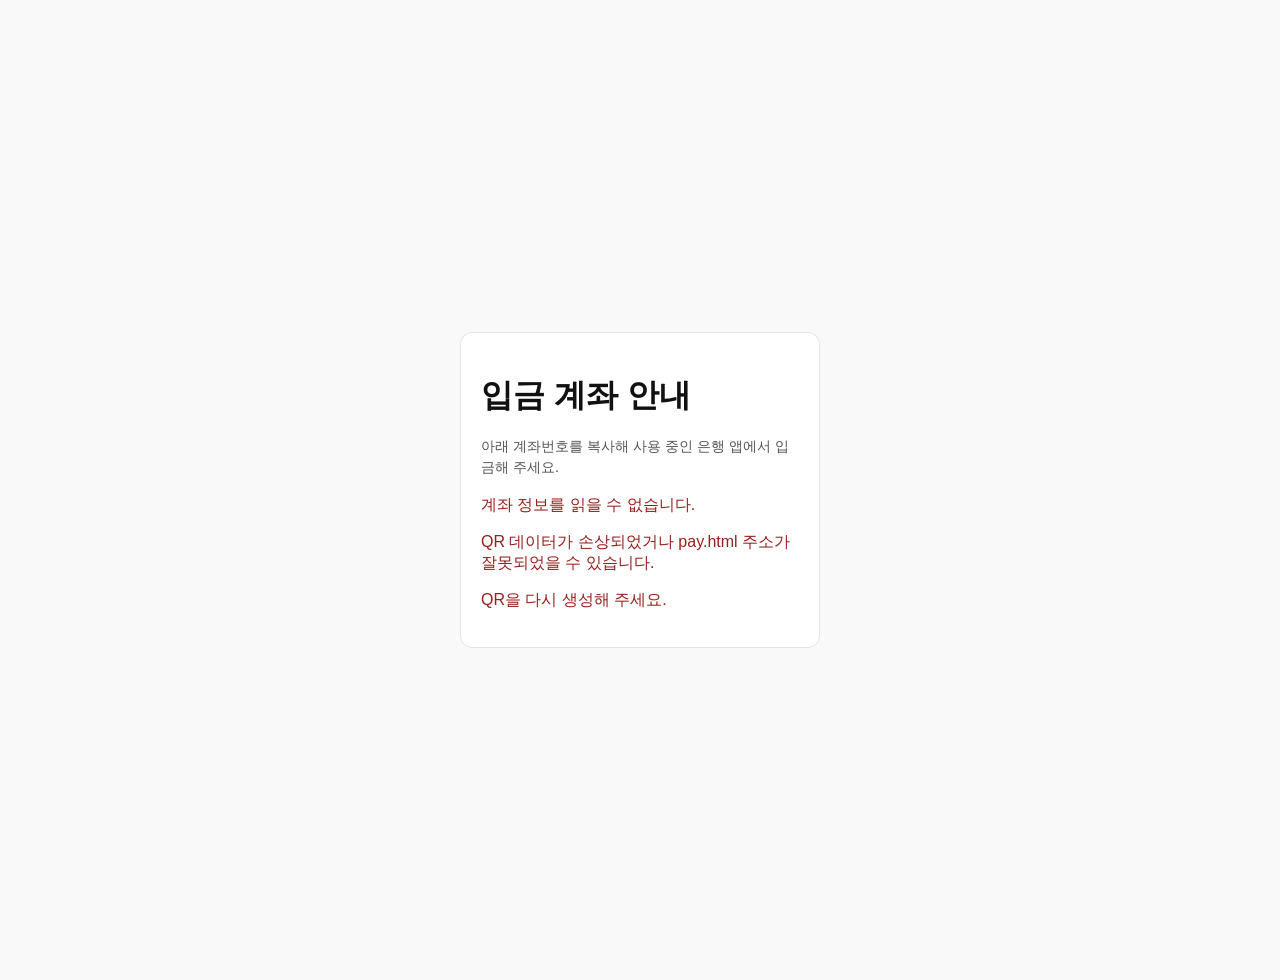
<file: pay.html>
<!DOCTYPE html>
<html lang="ko">
<head>
  <meta charset="UTF-8">
  <title>입금 계좌 안내</title>
  <meta name="viewport" content="width=device-width, initial-scale=1">
  <link rel="stylesheet" href="./css/style.css">
</head>
<body class="pay-page">
  <main class="pay-card">
    <h1>입금 계좌 안내</h1>
    <p class="pay-subtitle">아래 계좌번호를 복사해 사용 중인 은행 앱에서 입금해 주세요.</p>

    <section id="pay-content" class="pay-content" hidden>
      <p class="pay-label">은행</p>
      <p id="pay-bank" class="pay-value"></p>

      <p class="pay-label">계좌번호</p>
      <p id="pay-account" class="pay-value pay-account-number"></p>

      <p class="pay-label">예금주</p>
      <p id="pay-holder" class="pay-value"></p>

      <div id="pay-amount-row">
        <p class="pay-label">금액</p>
        <p id="pay-amount" class="pay-value"></p>
      </div>

      <div id="pay-memo-row">
        <p class="pay-label">메모</p>
        <p id="pay-memo" class="pay-value"></p>
      </div>

      <div class="pay-actions">
        <button id="copy-account-btn" type="button">계좌번호 복사</button>
        <button id="copy-all-btn" type="button">전체 정보 복사</button>
      </div>

      <p id="copy-status" class="copy-status" aria-live="polite"></p>
    </section>

    <section id="pay-error" class="pay-error" hidden>
      <p>계좌 정보를 읽을 수 없습니다.</p>
      <p>QR 데이터가 손상되었거나 pay.html 주소가 잘못되었을 수 있습니다.</p>
      <p>QR을 다시 생성해 주세요.</p>
    </section>
  </main>

  <script src="./js/pay.js"></script>
</body>
</html>
</file>
<file: css/style.css>
body {
  font-family: Pretendard, sans-serif;
  background: #f9f9f9;
  padding: 2rem;
  color: #111;
  display: flex;
  flex-direction: column;
  align-items: center;
  gap: 1rem;
}
textarea {
  width: 300px;
  height: 120px;
  padding: 0.5rem;
  font-size: 1rem;
  resize: vertical;
}
label {
  font-size: 0.9rem;
  display: flex;
  flex-direction: column;
  align-items: flex-start;
}
input[type="color"], input[type="file"], select {
  margin-top: 0.25rem;
  padding: 0.3rem;
  font-size: 1rem;
}
input[type="text"],
input[type="url"] {
  margin-top: 0.25rem;
  padding: 0.5rem;
  font-size: 1rem;
  width: 300px;
  box-sizing: border-box;
}
label textarea {
  margin-top: 0.25rem;
}
button {
  background: black;
  color: white;
  border: none;
  padding: 0.5rem 1rem;
  border-radius: 0.25rem;
  cursor: pointer;
  font-size: 1rem;
}
.mode-panel {
  display: flex;
  flex-direction: column;
  gap: 0.75rem;
  align-items: flex-start;
}
.mode-panel.is-hidden {
  display: none;
}
#preview {
  display: flex;
  flex-wrap: wrap;
  gap: 1rem;
  justify-content: center;
  margin-top: 1rem;
}
.qr-block {
  display: flex;
  flex-direction: column;
  align-items: center;
  font-size: 0.8rem;
  gap: 0.5rem;
  max-width: 280px;
}

.qr-canvas {
  width: 256px;
  height: 256px;
  display: flex;
  align-items: center;
  justify-content: center;
}

.qr-canvas canvas,
.qr-canvas svg {
  width: 256px !important;
  height: 256px !important;
  max-width: 100%;
}

.qr-label {
  max-width: 256px;
  white-space: pre-wrap;
  word-break: break-word;
  text-align: center;
  line-height: 1.35;
}

.qr-block.has-hidden-label .qr-label {
  display: none;
}


.payload-preview-card {
  width: 300px;
  display: flex;
  flex-direction: column;
  gap: 0.5rem;
  align-items: stretch;
  background: #ffffff;
  border: 1px solid #e5e5e5;
  border-radius: 0.5rem;
  padding: 1rem;
  box-sizing: border-box;
}

.payload-preview-header {
  display: flex;
  align-items: center;
  justify-content: space-between;
  gap: 0.75rem;
}

.payload-preview-header h2 {
  margin: 0;
  font-size: 1rem;
}

#payload-preview {
  width: 100%;
  min-height: 120px;
  padding: 0.5rem;
  box-sizing: border-box;
  font-size: 0.9rem;
  line-height: 1.45;
  resize: vertical;
  white-space: pre-wrap;
}

.help-text,
.copy-status {
  margin: 0;
  font-size: 0.8rem;
  line-height: 1.4;
  color: #555;
}

.copy-status {
  min-height: 1.2em;
}

.print-help {
  width: 300px;
  text-align: left;
}

.is-hidden {
  display: none !important;
}

[hidden] {
  display: none !important;
}

.account-display-preview-card {
  width: 300px;
  background: #ffffff;
  border: 1px solid #e5e5e5;
  border-radius: 0.5rem;
  padding: 1rem;
  box-sizing: border-box;
}

.account-display-preview-card h2 {
  margin: 0 0 0.5rem;
  font-size: 1rem;
}

#account-display-preview {
  margin: 0;
  white-space: pre-wrap;
  word-break: break-word;
  font-size: 0.9rem;
  line-height: 1.45;
}

.pay-page {
  min-height: 100vh;
  justify-content: center;
}

.pay-card {
  width: min(100%, 360px);
  background: #fff;
  border: 1px solid #e5e5e5;
  border-radius: 0.75rem;
  padding: 1.25rem;
  box-sizing: border-box;
}

.pay-content {
  display: flex;
  flex-direction: column;
  gap: 0.5rem;
}

.pay-label {
  margin: 0;
  font-size: 0.8rem;
  color: #666;
}

.pay-value {
  margin: 0 0 0.5rem;
  font-size: 1.1rem;
  font-weight: 700;
  word-break: break-word;
}

.pay-account-number {
  font-size: 1.35rem;
  letter-spacing: 0.02em;
}

.pay-actions {
  display: flex;
  flex-direction: column;
  gap: 0.5rem;
  margin-top: 1rem;
}

.pay-error {
  color: #9a1f1f;
}


.pay-url-tools {
  width: 300px;
  display: flex;
  flex-direction: column;
  gap: 0.4rem;
}

.pay-url-tools button {
  width: 100%;
}

.pay-url-help,
.pay-url-status {
  width: 300px;
  text-align: left;
}

.pay-url-status {
  margin: 0;
  min-height: 1.2em;
  font-size: 0.8rem;
  line-height: 1.4;
  color: #555;
  word-break: break-word;
}

.pay-url-status.is-error {
  color: #9a1f1f;
}

.pay-url-status.is-warning {
  color: #765500;
}

.pay-url-status.is-ok {
  color: #1f6b3a;
}


.app-lead,
.mode-help,
.generation-status {
  width: 300px;
  margin: 0;
  font-size: 0.9rem;
  line-height: 1.5;
  color: #444;
  text-align: left;
}

.scan-check-card {
  width: 300px;
  background: #ffffff;
  border: 1px solid #e5e5e5;
  border-radius: 0.5rem;
  padding: 1rem;
  box-sizing: border-box;
}

.scan-check-card h2 {
  margin: 0 0 0.5rem;
  font-size: 1rem;
}

.scan-check-card ol {
  margin: 0;
  padding-left: 1.25rem;
  font-size: 0.85rem;
  line-height: 1.5;
  color: #444;
}

.pay-subtitle {
  margin: -0.25rem 0 1rem;
  font-size: 0.9rem;
  line-height: 1.5;
  color: #555;
}


.field-error {
  width: 300px;
  min-height: 1.2em;
  margin: -0.35rem 0 0;
  font-size: 0.78rem;
  line-height: 1.35;
  color: #9a1f1f;
  text-align: left;
}

input.is-invalid,
textarea.is-invalid {
  border: 1px solid #9a1f1f;
  outline-color: #9a1f1f;
}
</file>
